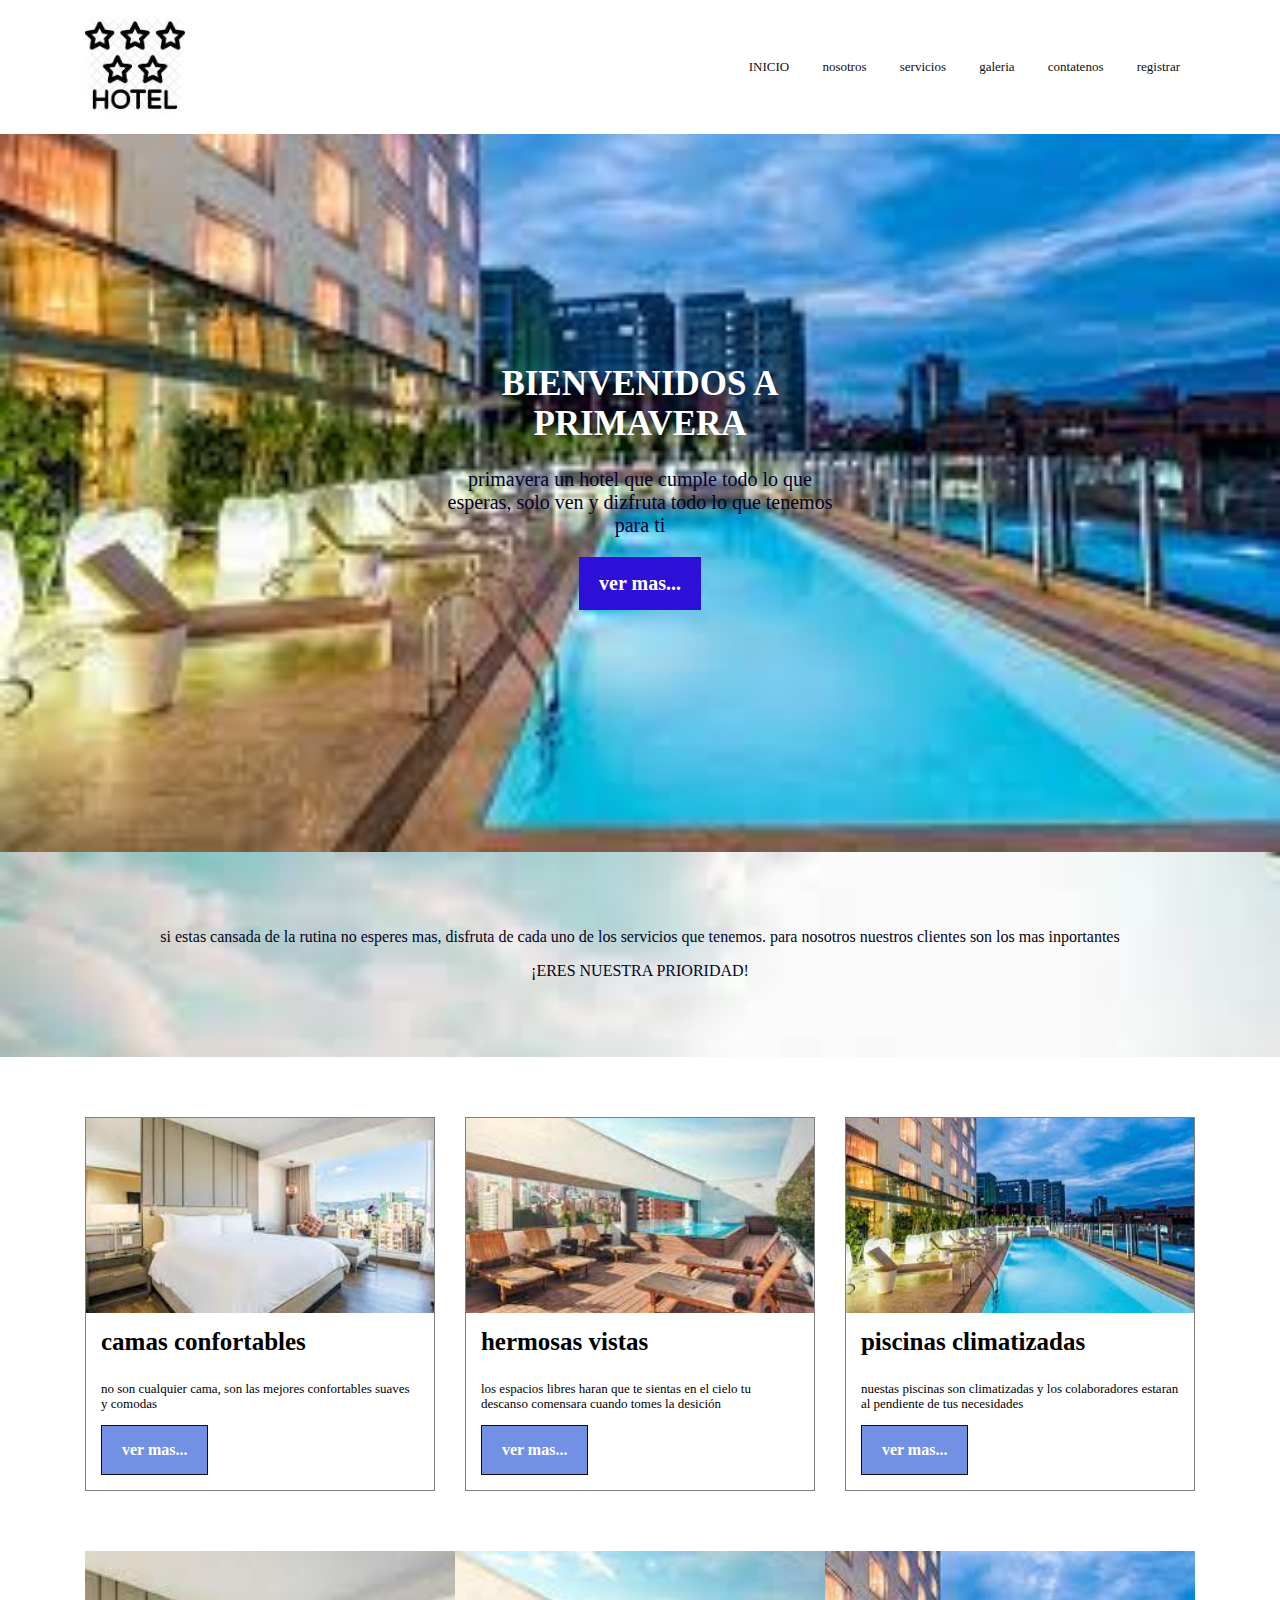
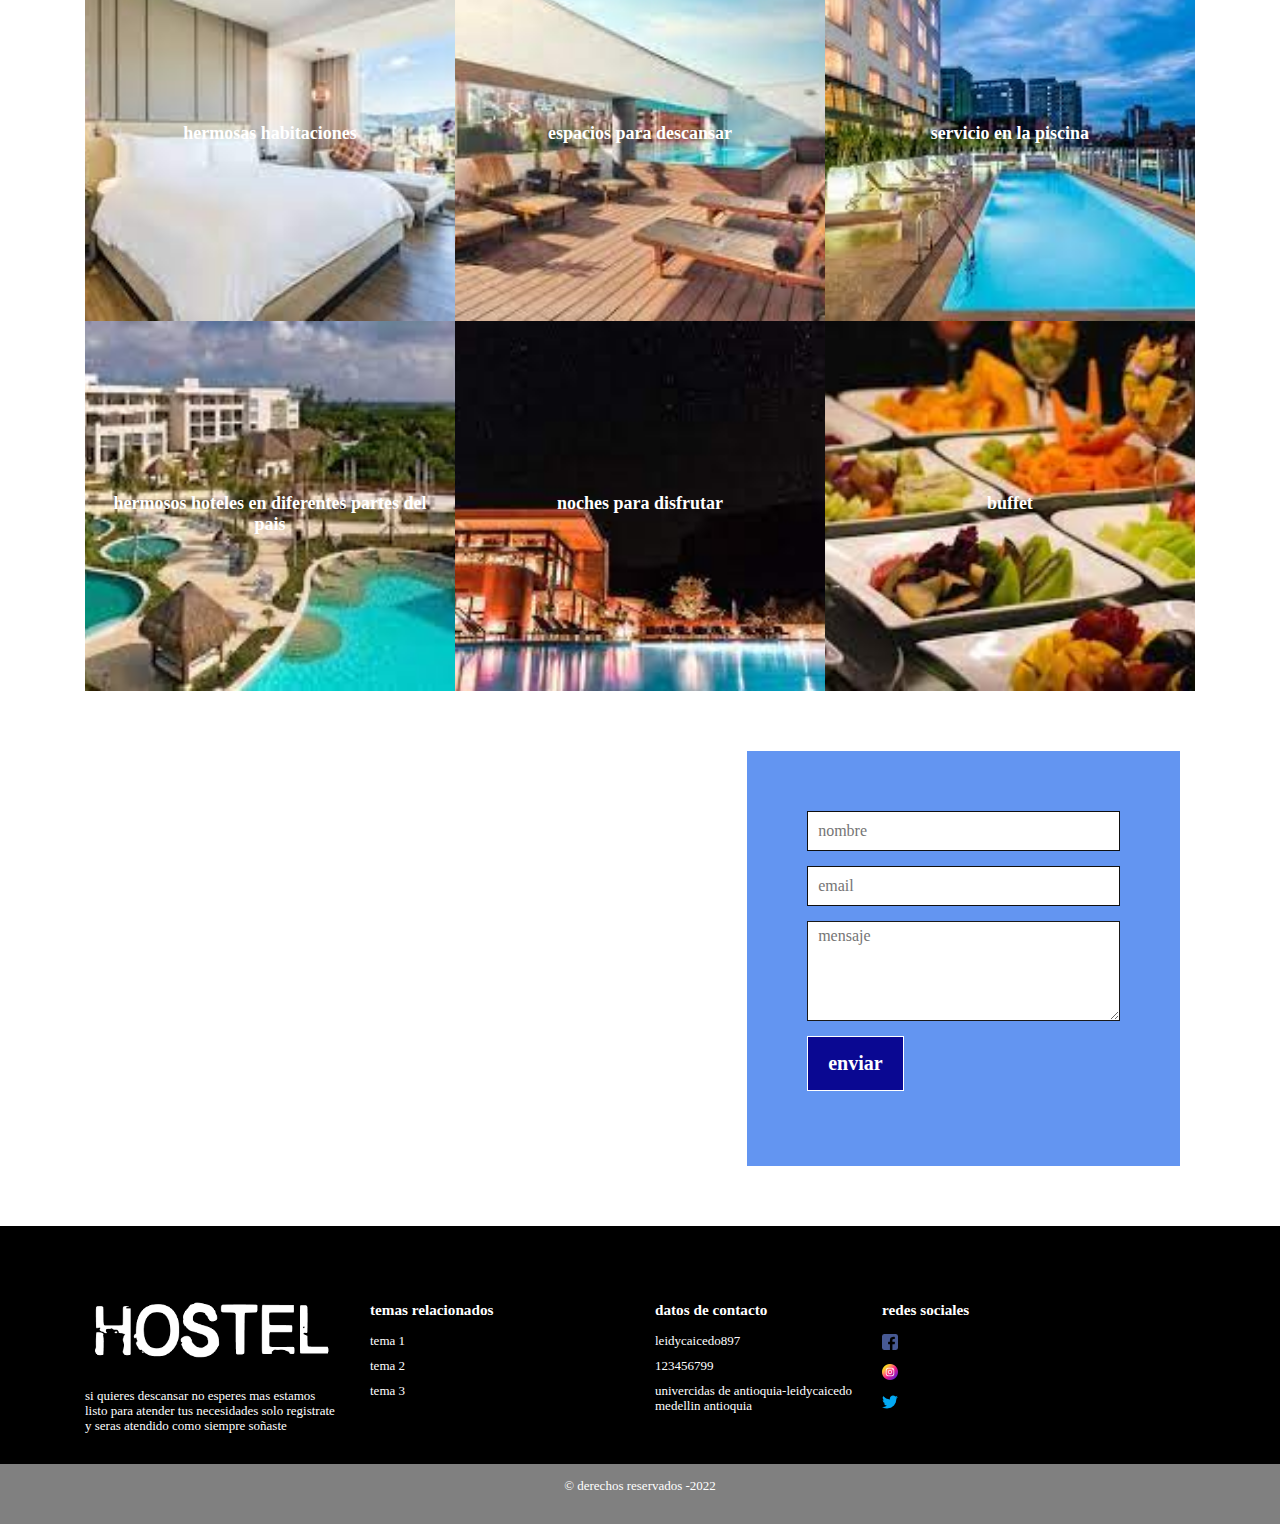
<file: index.html>
<!DOCTYPE html>
<html lang="en">

<head>
    <meta charset="UTF-8">
    <meta http-equiv="X-UA-Compatible" content="IE=edge">
    <meta name="viewport" content="width=device-width, initial-scale=1.0">
    <meta name="viewport" content="width=device-width, initial-scale=1.0">
    <title>HOTEL PRIMAVERA</title>

    <link rel="shortcut icon" href="ims/cocacola/logo-blanco.png">
    

    <enlace rel="preconectar" href="https://fonts.googleapis.com">
        <enlace rel="preconectar" href="https://fonts.gstatic.com" crossorigin>
        <enlace href="https: //fonts.googleapis.com/css2? familia=
         Roboto:ital,peso@0,100;0,700;0,900;1,100;1,300 & display=swap" rel="hoja de estilo">

    <link rel="stylesheet" href="css/normalize.css">
    <link rel="stylesheet" href="stylo.css">

    
</head>

<body>
    <header>
        <div class="container">
            <a href="index.html">
                <img src="ims/cocacola/logo.jpg" class="logo">
            </a>
            <nav>
                <a href="#inicio">INICIO</a>
                <a href="#nosotros">nosotros</a>
                <a href="#servicios">servicios</a>
                <a href="#galeria">galeria</a>
                <a href="#contatenos">contatenos </a>
                <a href="table.html">registrar</a>

            </nav>
           
        </div>
    </header>
    <main>
        <section id="inicio">
            <img src="ims/cocacola/bannerprincipal.jpg">
            <div class="bloque-inicio">
                <h1>BIENVENIDOS A PRIMAVERA</h1>
                <P>primavera un hotel que cumple todo lo que esperas, solo ven y dizfruta todo lo que tenemos 
                    para ti 
                </P>
                <a href="#nosotros" class="boton boton-rojo">ver mas...</a>
            </div>

        </section>
        <section id="nosotros" class="seccion">
            <div class="container">
               <p> si estas cansada de la rutina no esperes mas, disfruta de cada uno de los servicios que 
                tenemos. para nosotros nuestros clientes son los mas inportantes 
                <p>¡ERES NUESTRA PRIORIDAD!</p> 
              </p>
            </div>

        </section>
        <section id="servicios" class="seccion">
            <div class="container">
                <div class="row">
                    <div class="columna columna-33">
                        <div class="bloque-servicio">
                            <div class="bloque-img-servicio cuadrado-perfecto">
                                <img src="ims/cocacola/servicio1.jpg" alt="">
                            </div>
                            <div class="bloqu-contenido-servicio">
                                <h3>camas confortables</h3>
                                <p>no son cualquier cama, son las mejores confortables suaves y comodas </p>
                                <a href="#" class="boton boton-blanco">ver mas...</a>
                            </div>
                        </div>

                    </div>
                    <div class="columna columna-33">
                        <div class="bloque-servicio">
                            <div class="bloque-img-servicio cuadrado-perfecto">
                                <img src="ims/cocacola/servicio2.jpg" alt="">
                            </div>
                            <div class="bloqu-contenido-servicio">
                                <h3>hermosas vistas </h3>
                                <p>los espacios libres haran que te sientas en el cielo tu descanso comensara cuando tomes la desición </p>
                                <a href="#" class="boton boton-blanco">ver mas...</a>
                            </div>
                        </div>

                    </div>
                    <div class="columna columna-33">
                        <div class="bloque-servicio">
                            <div class="bloque-img-servicio cuadrado-perfecto">
                                <img src="ims/cocacola/servicio3.jpg" alt="">
                            </div>
                            <div class="bloqu-contenido-servicio">
                                <h3>piscinas climatizadas </h3>
                                <p>nuestas piscinas son climatizadas y los colaboradores estaran al pendiente de tus necesidades</p>
                                <a href="#" class="boton boton-blanco">ver mas...</a>
                            </div>
                        </div>

                    </div>

                </div>
            </div>

        </section>
        <section id="galeria">
            <div class="container-fluid">
                <div class="row">
                    <div class="  columna-33">
                        <div class="cuadrado-perfecto">
                            <img src="ims/cocacola/servicio1.jpg" alt="">
                            <h4>hermosas habitaciones</h4>

                        </div>

                    </div>
                    <div class="   columna-33">
                        <div class="cuadrado-perfecto">
                            <img src="ims/cocacola/servicio2.jpg" alt="">
                            <h4>espacios para descansar </h4>

                        </div>

                    </div>
                    <div class="  columna-33">
                        <div class="cuadrado-perfecto">
                            <img src="ims/cocacola/servicio3.jpg" alt="">
                            <h4>servicio en la piscina</h4>

                        </div>

                    </div>
                    <div class="  columna-33">
                        <div class="cuadrado-perfecto">
                            <img src="ims/cocacola/servicio4.jpg" alt="">
                            <h4>hermosos hoteles en diferentes partes del pais</h4>

                        </div>

                    </div>
                    <div class="  columna-33">
                        <div class="cuadrado-perfecto">
                            <img src="ims/cocacola/servicio5.jpg" alt="">
                            <h4>noches para disfrutar</h4>

                        </div>

                    </div>
                    <div class="  columna-33">
                        <div class="cuadrado-perfecto">
                            <img src="ims/cocacola/servicio6.jpg" alt="">
                            <h4>buffet</h4>

                        </div>

                    </div>
                </div>

            </div>

        </section>
        <section id="contatenos"class="seccion">
           <iframe width="600" height="500" id="gmap_canvas" src="https://maps.google.com/maps?q=medellin&t=&z=13&ie=UTF8&iwloc=&output=embed" frameborder="0" scrolling="no" marginheight="0" marginwidth="0"></iframe>
            <div class="container-fluid">
                <div class="mapouter">
                   
                    <div class="row">
                        <div class="columna columna-41 empujar-58">
                            <form action="" method="post">
                                <div class="form-block">
                                    <input type="text" name="nombre" class="form-control" placeholder="nombre">
                                </div>
                                <div class="form-block">
                                    <input type="email" name="email" class="form-control" placeholder="email">
                                </div>
                                <div class="form-block ">
                                    <textarea name="mensaje" placeholder="mensaje"></textarea>
                                </div>
                                <div class="form-block bloque-ultimo">
                                    <input type="submit"  class="boton boton-negro" value="enviar">
                                </div>

                            </form>

                        </div>

                    </div>

                </div>

        </section>

    </main>
    <footer class="seccion">
        <div class="container">
            <div class="row">
                <div class="columna columna-25">
                    <img src="ims/cocacola/logo-blanco.png" class="logo-footer">
                    <p>si quieres descansar  no esperes mas estamos listo para atender tus necesidades solo registrate y seras atendido como siempre soñaste  
                    </p>
                </div>
                <div class="columna columna-25">
                    <h3>temas relacionados</h3>
                    <ul>
                        <li><a href="#">tema 1</a> </li>
                        <li><a href="#">tema 2</a> </li>
                        <li><a href="#">tema 3</a> </li>
                    </ul>

                </div>
                <div class="columna comumna-25">
                    <h3>datos de contacto</h3>
                    <ul>
                        <li><a href="#">leidycaicedo897</a> </li>
                        <li><a href="#">123456799</a> </li>
                        <li><a href="#">univercidas de antioquia-leidycaicedo <br>medellin antioquia</a> </li>
                    </ul>

                </div>
                <div class="columna columna-25">
                    <h3>redes sociales </h3>
                    <ul class="redes">
                        <li>
                            <a href="#">
                                <i><img src="ims/cocacola/facebook.png" alt=""></i>
                            </a>
                        </li>
                        <li><a href="#">
                            <i><img src="ims/cocacola/instagram (1).png" alt=""></i>
                        </a>
                         </li>
                        <li>
                            <a href="#">
                                <i><img src="ims/cocacola/twutter(1).png" alt=""></i>
                            </a> 
                            </li>
                    </ul>

                </div>

            </div>

        </div>
        <div class="barra-footer">
            &copy; derechos reservados -2022
        </div>
    </footer>

</body>

</html>
</file>
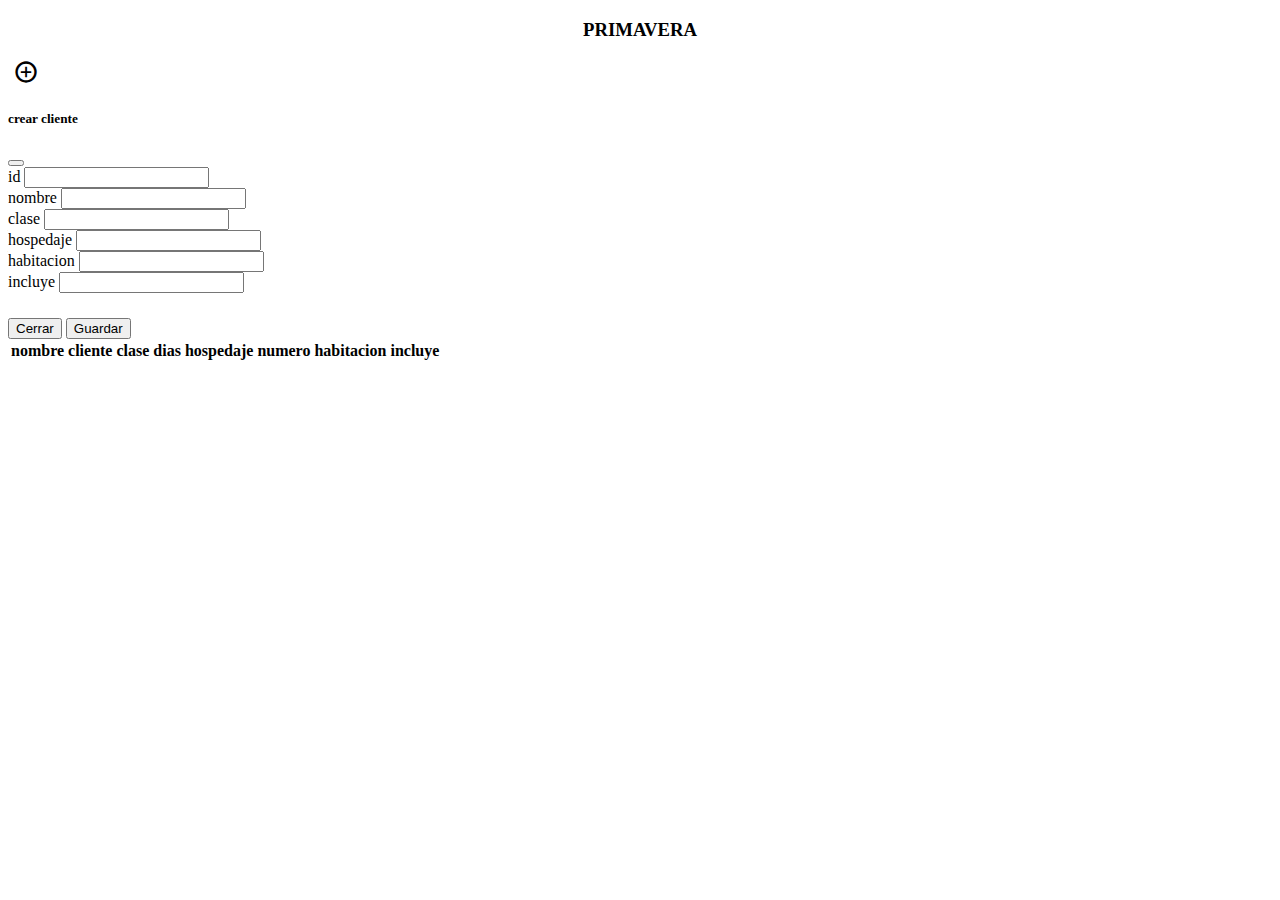
<file: table.html>
<!DOCTYPE html>
<html lang="en">

<head>
    <meta charset="UTF-8">
    <!-- CSS only -->
    <link href="https://cdn.jsdelivr.net/npm/bootstrap@5.2.0-beta1/dist/css/bootstrap.min.css" rel="stylesheet"
        integrity="sha384-0evHe/X+R7YkIZDRvuzKMRqM+OrBnVFBL6DOitfPri4tjfHxaWutUpFmBp4vmVor" crossorigin="anonymous">
    <meta http-equiv="X-UA-Compatible" content="IE=edge">
   
    <link rel="stylesheet"
        href="https://fonts.googleapis.com/css2?family=Material+Symbols+Outlined:opsz,wght,FILL,GRAD@20..48,100..700,0..1,-50..200" />
    <meta name="viewport" content="width=device-width, initial-scale=1.0">
    <title>Document</title>
</head>

<style>
    .material-symbols-outlined {
        font-variation-settings:
            'FILL' 0,
            'wght' 700,
            'GRAD' 0,
            'opsz' 48
    }
    
    
</style>


<body>
    <div class="grid ">
        <div class="row">
            <div class="col-4">
            </div>
            <div class="col-4 ">
                <h3 style="text-align: center;">PRIMAVERA</h3>
            </div>
            <div class="col-4">
            </div>
        </div>
        <div class="row">
            <div class="col-4">
            </div>
            <div class="col-4">
            </div>

            <div class="col-4">
                <button type="button" data-bs-toggle="modal" data-bs-target="#exampleModal"
                    style="border:none; background-color:transparent">
                    <span class="material-symbols-outlined" style="text-align: center;">
                        add_circle
                    </span></button>
                <!-- Modal -->
                <div class="modal fade" id="exampleModal" tabindex="-1" aria-labelledby="exampleModalLabel"
                    aria-hidden="true">
                    <div class="modal-dialog">
                        <div class="modal-content">
                            <div class="modal-header">
                                <h5 class="modal-title" id="exampleModalLabel">crear cliente</h5>
                                <button type="button" class="btn-close" data-bs-dismiss="modal"
                                    aria-label="Close"></button>
                            </div>
                            <div class="modal-body">
                                <form>
                                    <div class="mb-3">
                                        <label for="id" class="form-label">id</label>
                                        <input type="text" class="form-control" id="id" aria-describedby="emailHelp">
                                    </div>
                                    <div class="mb-3">
                                        <label for="nombre" class="form-label">nombre</label>
                                        <input type="text" class="form-control" id="nombre"
                                            aria-describedby="emailHelp">
                                    </div>
                                    <div class="mb-3">
                                        <label for="clase" class="form-label">clase</label>
                                        <input type="text" class="form-control" id="clase">
                                    </div>
                                    <div class="mb-3">
                                        <label for="hospedaje" class="form-label">hospedaje</label>
                                        <input type="number" class="form-control" id="hospedaje">
                                    </div>
                                    <div class="mb-3">
                                        <label for="habitacion" class="form-label">habitacion</label>
                                        <input type="number" class="form-control" id="habitacion">
                                    </div>
                                    <div class="mb-3">
                                        <label for="incluye" class="form-label">incluye</label>
                                        <input type="text" class="form-control" id="incluye">
                                    </div>
                                    <h6 id="resultado"></h6>
                                </form>
                            </div>
                            <div class="modal-footer">
                                <button type="button" class="btn btn-secondary" data-bs-dismiss="modal">Cerrar</button>
                                <button type="button" class="btn btn-primary" onclick="createItem()">Guardar</button>
                            </div>
                        </div>
                    </div>
                </div>
            </div>
        </div>
        <div class="container p-3 bg-info bg-opacity-10 border border-info border-start-0 rounded-end">
            <div class="row">
                <div class="g-col-12">
                    <table class="table">
                        <thead>
                            <tr>
                                <th scope="col">nombre cliente</th>
                                <th scope="col">clase</th>
                                <th scope="col">dias hospedaje</th>
                                <th scope="col">numero habitacion</th>
                                <th scope="col">incluye</th>
                            </tr>
                        </thead>
                    </table>
                </div>
            </div>
        </div>
    </div>
</body>
<!-- JavaScript Bundle with Popper -->
<script src="https://cdn.jsdelivr.net/npm/bootstrap@5.2.0-beta1/dist/js/bootstrap.bundle.min.js"
    integrity="sha384-pprn3073KE6tl6bjs2QrFaJGz5/SUsLqktiwsUTF55Jfv3qYSDhgCecCxMW52nD2"
    crossorigin="anonymous"></script>
<script src="table.js"></script>

</html>
</file>
<file: stylo.css>
*{

    box-sizing: border-box;
}

body{
    font-family: "Roboto";
    font-size: 13px;
}

a{
    display: inline-block;

}

p{
    color: black;
    

}
/*las pociciones para que el menu no se mueva son 5 pocicones absoluta
que es la que no tiene espacio
relativa tiene espacio estatica es c uaalquier elementos 
del trabajo  */
header{
    
    padding: 15px 0;
    position: fixed;/* para que no se mueva el menu */
    top: 0;
    width: 100%;
    left: 0;
    z-index: 2;
    background-color: white;


}
header .container {
    display: flex;
    justify-content: space-between;
    align-items: center;
}
header .container .logo{
    width: 100px;
}

header .container nav a{
    color: rgb(15, 14, 14);
    text-decoration: none;
    margin: 0 15px;

}
header .container ham
{
    display: none;
}
footer.seccion {
    background-color: black;
    color: white;
    padding-bottom: 0;
}
footer .barra-footer{
    background-color: grey;
    text-align: center;
    padding-right: 15px;
    padding-left: 15px;
    
    padding-bottom: 30px;
    padding-top: 15px;


}
footer .logo-footer{
 width: 100%;
}
footer p{
    color: white;
    margin-bottom: 30px;
   }
footer ul{
   padding-left: 0;
   list-style: none;


}
footer ul li
{
    margin-bottom: 10px;
 
 
 }
footer a{
    color: white;
    text-decoration: none;
 }


.boton{
    text-align: center;
    text-decoration:none ;
    padding: 15px 20px;
    border: none;
}

.boton.boton-rojo
{
    color: white;
    background-color: rgb(45, 15, 216);
    font-size: 20px;
    font-weight: bold;
}
.boton.boton-rojo:hover
{
    color: rgb(8, 8, 8);
    background-color: white;
    border: 1px solid white;
}


.boton.boton-blanco
{
    color:white;
    background-color: rgb(115, 145, 228);;
    font-size: 16px;
    font-weight: bold;
    border:1px solid rgb(14, 13, 13) ;
}
.boton.boton-blanco:hover
{
    color:black;
    background-color: white;
    border: 1px solid white;
    border:1px solid rgb(14, 13, 13) ;
    
}
.boton.boton-negro
{
    color: white;
    background-color: rgb(10, 8, 146);
    font-size: 20px;
    font-weight: bold;
    border: 1px solid white;
}
.boton.boton-negro:hover
{
    color: rgb(8, 8, 8);
    background-color: white;
    border: 1px solid white;
}

.container{
    width: 1140px;
    margin: 0 auto 0 auto;
    padding-right:  15px;
    padding-left: 15px;
    position: relative;
}
.container-fluid{
    width: 100%;
    padding-right:  100px;
    padding-left: 100px;
    position: relative;

}
.seccion{
    padding-top:60px;
    padding-bottom: 60px;

}
.row{
    display: flex;
    flex-wrap:wrap ;
    margin-left: -15px;
    margin-right: -15px;

}
.columna{
    padding-right: 15px;
    padding-left: 15px;

}
.columna-33{
    width: 33.33%;
}
.columna-41{
    width:41.66% ;
}
.columna-50{
    width:50% ;
}
.columna-25{
    width: 25%;
}
.empujar-50{
    margin-left: 50%;

}
.empujar-58{
    margin-left: 58.3%;

}
.empujar-0{
    margin-left: 0;
}
.cuadrado-perfecto{
    width: 100%;
    padding-bottom: 100%;
    position: relative;
   
}
.cuadrado-perfecto img
{
    width: 100%;
    height: 100%;
    object-fit: cover;
    object-position: center;
    position: absolute;
    top: 0;
    left: 0;

   
}




#inicio{
position: relative;

}

#inicio img {
    width: 100%;
    display: block;
}
#inicio .bloque-inicio{
    position: absolute;
    top: 40%;
    left: 50%;
    width: 400px;
    text-align: center;
    margin-left: -200px;

}
#inicio .bloque-inicio h1 {
    color: white;
    font-size: 35px;
}

#inicio .bloque-inicio p{
    color:rgb(3, 2, 41);
    font-size: 20px;

}
#nosotros{
    background-image: url(ims/cocacola/latas.jpg);
    background-size: cover;
   
    
}
#nosotros p{
    color: rgb(2, 4, 32);
    text-align: center;
    font-size: 16px;
    /*margin: 0;*/


}
#servicios .bloque-servicio{
    border: 1px solid gray;
}
#servicios .bloque-servicio .bloque-img-servicio img
{
width:100% ;

}
#servicios .bloque-servicio .bloque-img-servicio.cuadrado-perfecto
{
padding-bottom: 56.25%;


}
#servicios .bloque-servicio .bloqu-contenido-servicio{
    padding: 15px;

}
#servicios .bloque-servicio .bloqu-contenido-servicio h3
{
    margin-top: 0;
    font-size: 25px;

    
}
#galeria h4{
    padding-right:15px ;
    padding-left: 15px;
    text-align: center;
    position: absolute;
    top: 40%;
    color: white;
    font-size: 18px;
    width: 100%;


}
/*para que la imagen este a blanco y negro */
#galeria img{
    filter:grayscale(0) ;

}
/*para que la imagen se vuelva de color al tocarla */
#galeria .cuadrado-perfecto:hover img
{
    filter:grayscale(0) ;

}
#galeria .cuadrado-perfecto:hover h4
{
    display:none ;

}

#contatenos
{
    position: relative;
}

#contatenos   iframe
{
    position: absolute;
    top: 0;
    left: 0;
    width: 100%;
    height: 100%;
    filter: grayscale(0);
}
#contatenos form
{
padding:60px ;
background-color: rgb(99, 149, 241);
}
#contatenos form .form-block{
    width: 100%;
    margin-bottom: 15px;

}
#contatenos form .form-block .form-control
{
    display: block;
    height: 40px;
    font-size: 16px;
    border: 1px solid rgb(15, 15, 15);
    width: 100%;
    padding: 5px 10px;
    


}
#contatenos form .form-block textarea
{
    display: block;
    height: 100px;
    font-size: 16px;
    border: 1px solid rgb(26, 25, 25);
    width: 100%;
    padding: 5px 10px;
    


}
#contatenos form .form-block .bloque-ultimo
{
    margin-bottom: 0;


}
</file>
